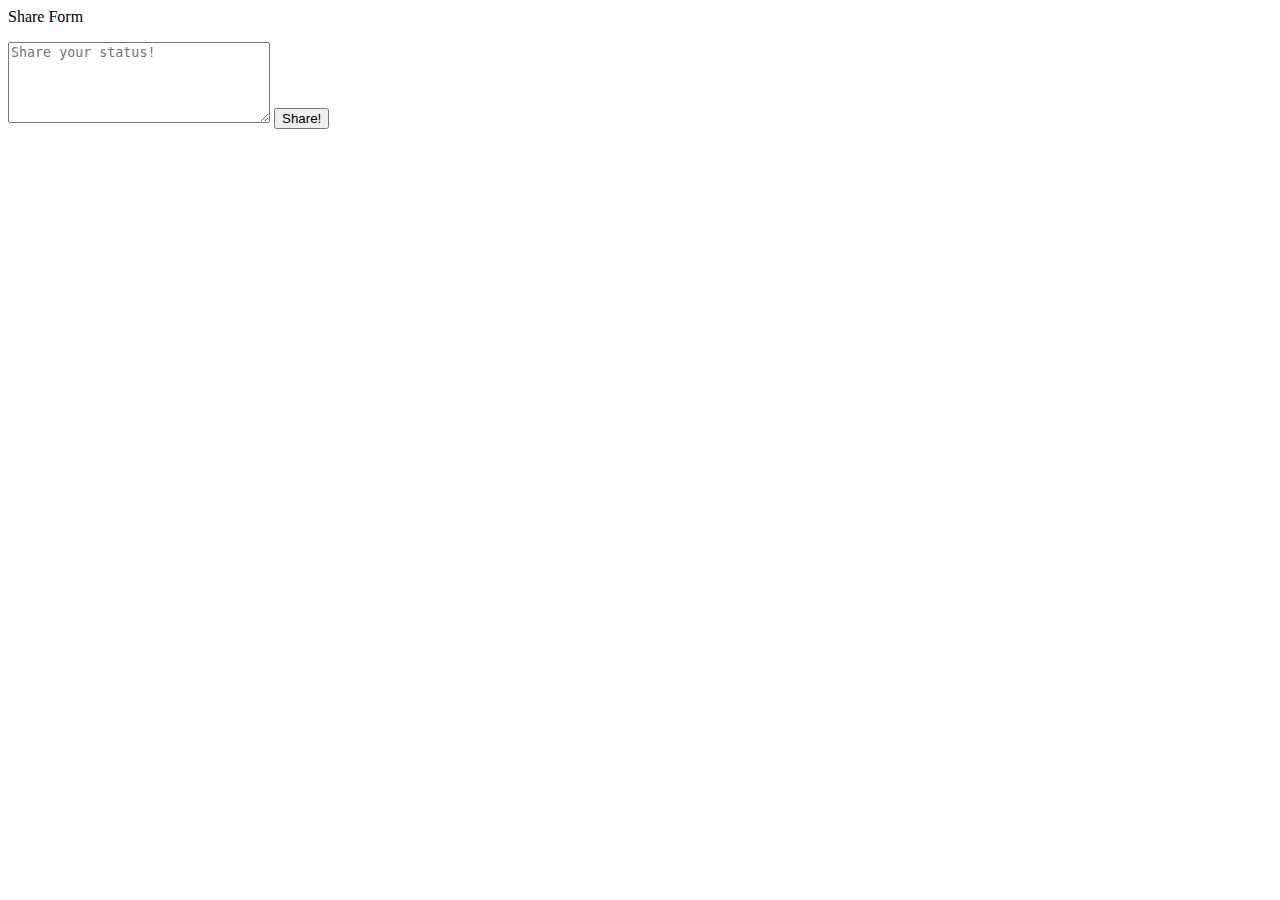
<file: post.html>
<html>
	<body>
		<p id="demo">Share Form</p>

		<form name="input" action="http://danu2.it.nuigalway.ie:8777/post" method="post">
			<textarea placeholder="Share your status!" name="contentForm" cols="30" rows="5"></textarea>
			<input type="submit" value="Share!">
		</form>
	</body>
</html>
</file>
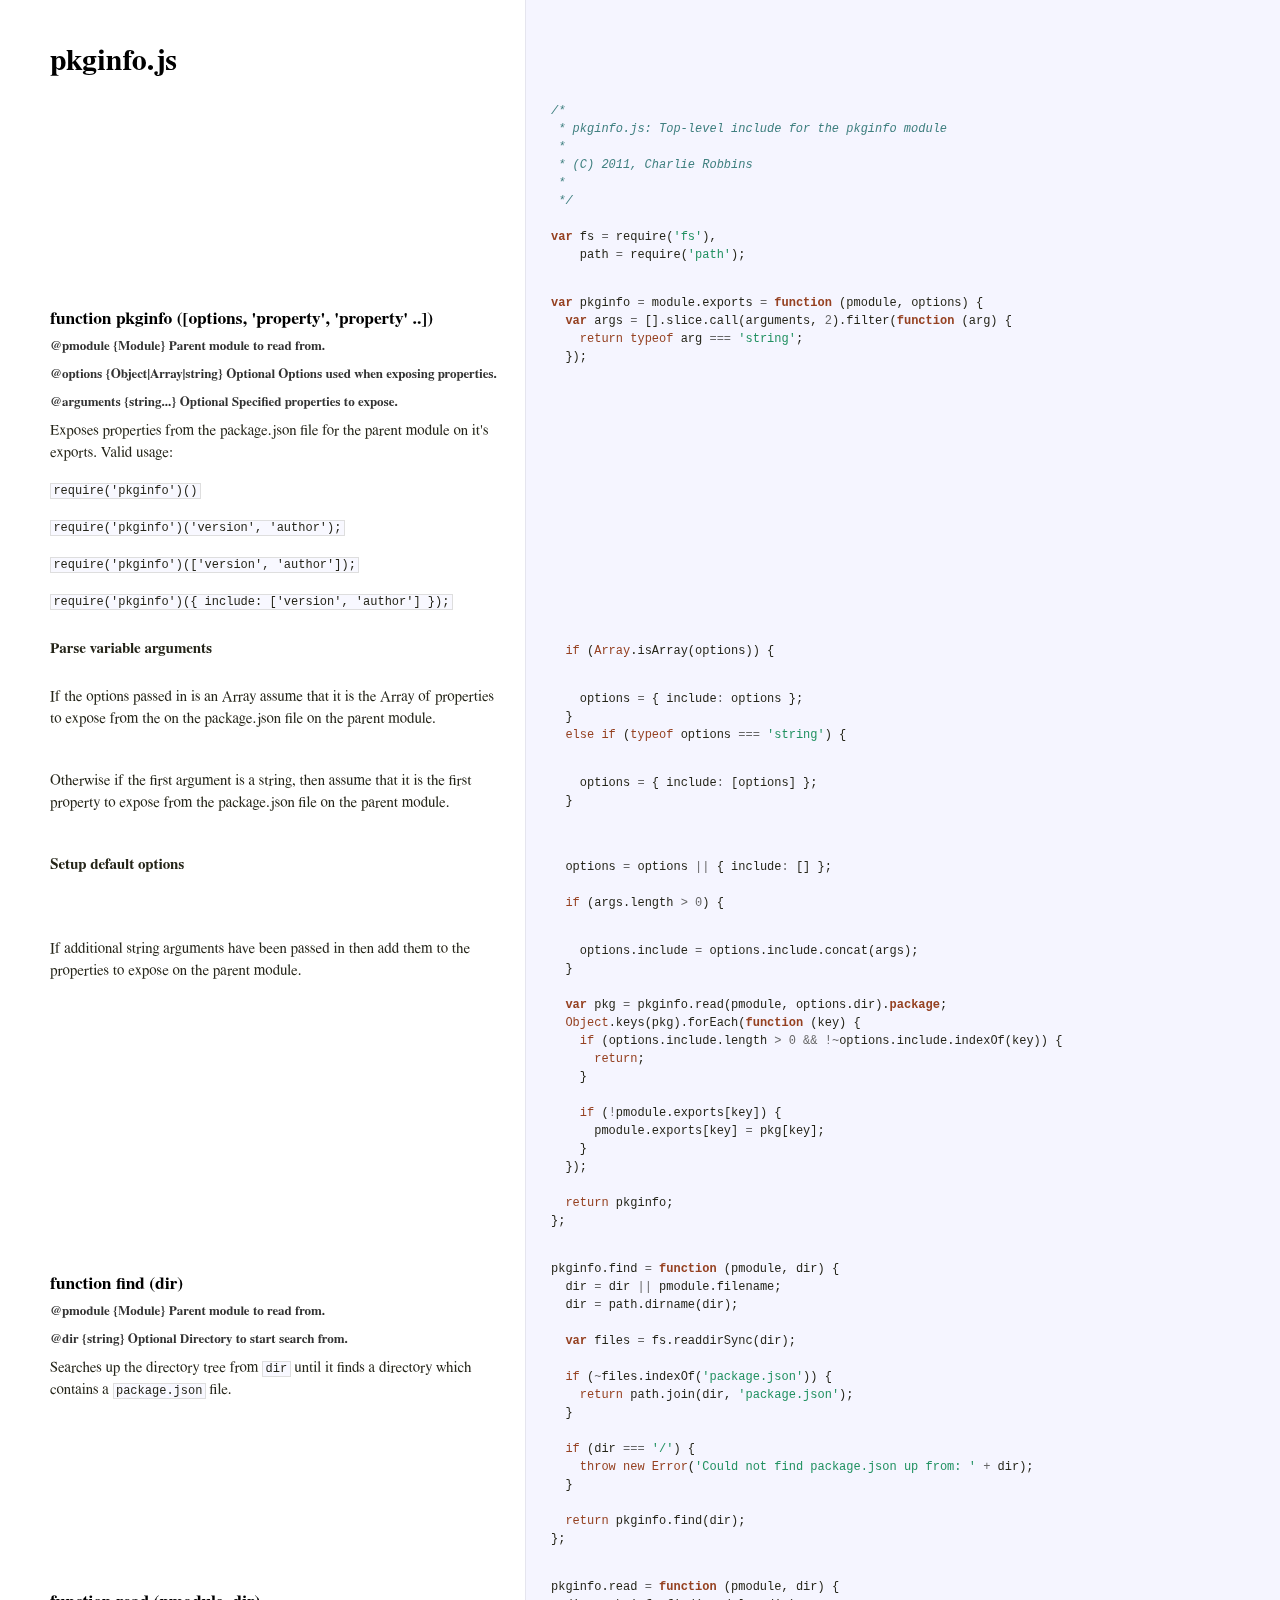
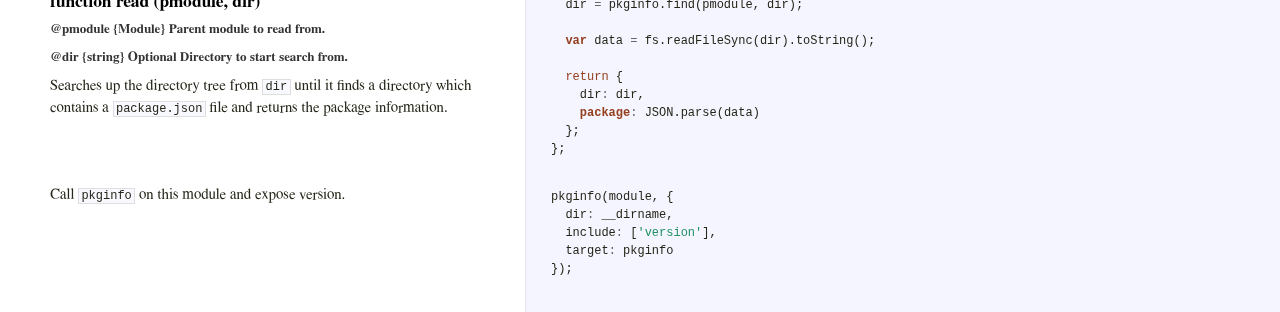
<file: .npm/pkginfo/0.2.3/package/docs/pkginfo.html>
<!DOCTYPE html>  <html> <head>   <title>pkginfo.js</title>   <meta http-equiv="content-type" content="text/html; charset=UTF-8">   <link rel="stylesheet" media="all" href="docco.css" /> </head> <body>   <div id="container">     <div id="background"></div>          <table cellpadding="0" cellspacing="0">       <thead>         <tr>           <th class="docs">             <h1>               pkginfo.js             </h1>           </th>           <th class="code">           </th>         </tr>       </thead>       <tbody>                               <tr id="section-1">             <td class="docs">               <div class="pilwrap">                 <a class="pilcrow" href="#section-1">&#182;</a>               </div>                            </td>             <td class="code">               <div class="highlight"><pre><span class="cm">/*</span>
<span class="cm"> * pkginfo.js: Top-level include for the pkginfo module</span>
<span class="cm"> *</span>
<span class="cm"> * (C) 2011, Charlie Robbins</span>
<span class="cm"> *</span>
<span class="cm"> */</span>
 
<span class="kd">var</span> <span class="nx">fs</span> <span class="o">=</span> <span class="nx">require</span><span class="p">(</span><span class="s1">&#39;fs&#39;</span><span class="p">),</span>
    <span class="nx">path</span> <span class="o">=</span> <span class="nx">require</span><span class="p">(</span><span class="s1">&#39;path&#39;</span><span class="p">);</span></pre></div>             </td>           </tr>                               <tr id="section-2">             <td class="docs">               <div class="pilwrap">                 <a class="pilcrow" href="#section-2">&#182;</a>               </div>               <h3>function pkginfo ([options, 'property', 'property' ..])</h3>

<h4>@pmodule {Module} Parent module to read from.</h4>

<h4>@options {Object|Array|string} <strong>Optional</strong> Options used when exposing properties.</h4>

<h4>@arguments {string...} <strong>Optional</strong> Specified properties to expose.</h4>

<p>Exposes properties from the package.json file for the parent module on 
it's exports. Valid usage:</p>

<p><code>require('pkginfo')()</code></p>

<p><code>require('pkginfo')('version', 'author');</code></p>

<p><code>require('pkginfo')(['version', 'author']);</code></p>

<p><code>require('pkginfo')({ include: ['version', 'author'] });</code></p>             </td>             <td class="code">               <div class="highlight"><pre><span class="kd">var</span> <span class="nx">pkginfo</span> <span class="o">=</span> <span class="nx">module</span><span class="p">.</span><span class="nx">exports</span> <span class="o">=</span> <span class="kd">function</span> <span class="p">(</span><span class="nx">pmodule</span><span class="p">,</span> <span class="nx">options</span><span class="p">)</span> <span class="p">{</span>
  <span class="kd">var</span> <span class="nx">args</span> <span class="o">=</span> <span class="p">[].</span><span class="nx">slice</span><span class="p">.</span><span class="nx">call</span><span class="p">(</span><span class="nx">arguments</span><span class="p">,</span> <span class="mi">2</span><span class="p">).</span><span class="nx">filter</span><span class="p">(</span><span class="kd">function</span> <span class="p">(</span><span class="nx">arg</span><span class="p">)</span> <span class="p">{</span>
    <span class="k">return</span> <span class="k">typeof</span> <span class="nx">arg</span> <span class="o">===</span> <span class="s1">&#39;string&#39;</span><span class="p">;</span>
  <span class="p">});</span>
  </pre></div>             </td>           </tr>                               <tr id="section-3">             <td class="docs">               <div class="pilwrap">                 <a class="pilcrow" href="#section-3">&#182;</a>               </div>               <p><strong>Parse variable arguments</strong></p>             </td>             <td class="code">               <div class="highlight"><pre>  <span class="k">if</span> <span class="p">(</span><span class="nb">Array</span><span class="p">.</span><span class="nx">isArray</span><span class="p">(</span><span class="nx">options</span><span class="p">))</span> <span class="p">{</span></pre></div>             </td>           </tr>                               <tr id="section-4">             <td class="docs">               <div class="pilwrap">                 <a class="pilcrow" href="#section-4">&#182;</a>               </div>               <p>If the options passed in is an Array assume that
it is the Array of properties to expose from the
on the package.json file on the parent module.</p>             </td>             <td class="code">               <div class="highlight"><pre>    <span class="nx">options</span> <span class="o">=</span> <span class="p">{</span> <span class="nx">include</span><span class="o">:</span> <span class="nx">options</span> <span class="p">};</span>
  <span class="p">}</span>
  <span class="k">else</span> <span class="k">if</span> <span class="p">(</span><span class="k">typeof</span> <span class="nx">options</span> <span class="o">===</span> <span class="s1">&#39;string&#39;</span><span class="p">)</span> <span class="p">{</span></pre></div>             </td>           </tr>                               <tr id="section-5">             <td class="docs">               <div class="pilwrap">                 <a class="pilcrow" href="#section-5">&#182;</a>               </div>               <p>Otherwise if the first argument is a string, then
assume that it is the first property to expose from
the package.json file on the parent module.</p>             </td>             <td class="code">               <div class="highlight"><pre>    <span class="nx">options</span> <span class="o">=</span> <span class="p">{</span> <span class="nx">include</span><span class="o">:</span> <span class="p">[</span><span class="nx">options</span><span class="p">]</span> <span class="p">};</span>
  <span class="p">}</span>
  </pre></div>             </td>           </tr>                               <tr id="section-6">             <td class="docs">               <div class="pilwrap">                 <a class="pilcrow" href="#section-6">&#182;</a>               </div>               <p><strong>Setup default options</strong></p>             </td>             <td class="code">               <div class="highlight"><pre>  <span class="nx">options</span> <span class="o">=</span> <span class="nx">options</span> <span class="o">||</span> <span class="p">{</span> <span class="nx">include</span><span class="o">:</span> <span class="p">[]</span> <span class="p">};</span>
  
  <span class="k">if</span> <span class="p">(</span><span class="nx">args</span><span class="p">.</span><span class="nx">length</span> <span class="o">&gt;</span> <span class="mi">0</span><span class="p">)</span> <span class="p">{</span></pre></div>             </td>           </tr>                               <tr id="section-7">             <td class="docs">               <div class="pilwrap">                 <a class="pilcrow" href="#section-7">&#182;</a>               </div>               <p>If additional string arguments have been passed in
then add them to the properties to expose on the 
parent module. </p>             </td>             <td class="code">               <div class="highlight"><pre>    <span class="nx">options</span><span class="p">.</span><span class="nx">include</span> <span class="o">=</span> <span class="nx">options</span><span class="p">.</span><span class="nx">include</span><span class="p">.</span><span class="nx">concat</span><span class="p">(</span><span class="nx">args</span><span class="p">);</span>
  <span class="p">}</span>
  
  <span class="kd">var</span> <span class="nx">pkg</span> <span class="o">=</span> <span class="nx">pkginfo</span><span class="p">.</span><span class="nx">read</span><span class="p">(</span><span class="nx">pmodule</span><span class="p">,</span> <span class="nx">options</span><span class="p">.</span><span class="nx">dir</span><span class="p">).</span><span class="kr">package</span><span class="p">;</span>
  <span class="nb">Object</span><span class="p">.</span><span class="nx">keys</span><span class="p">(</span><span class="nx">pkg</span><span class="p">).</span><span class="nx">forEach</span><span class="p">(</span><span class="kd">function</span> <span class="p">(</span><span class="nx">key</span><span class="p">)</span> <span class="p">{</span>
    <span class="k">if</span> <span class="p">(</span><span class="nx">options</span><span class="p">.</span><span class="nx">include</span><span class="p">.</span><span class="nx">length</span> <span class="o">&gt;</span> <span class="mi">0</span> <span class="o">&amp;&amp;</span> <span class="o">!~</span><span class="nx">options</span><span class="p">.</span><span class="nx">include</span><span class="p">.</span><span class="nx">indexOf</span><span class="p">(</span><span class="nx">key</span><span class="p">))</span> <span class="p">{</span>
      <span class="k">return</span><span class="p">;</span>
    <span class="p">}</span>
    
    <span class="k">if</span> <span class="p">(</span><span class="o">!</span><span class="nx">pmodule</span><span class="p">.</span><span class="nx">exports</span><span class="p">[</span><span class="nx">key</span><span class="p">])</span> <span class="p">{</span>
      <span class="nx">pmodule</span><span class="p">.</span><span class="nx">exports</span><span class="p">[</span><span class="nx">key</span><span class="p">]</span> <span class="o">=</span> <span class="nx">pkg</span><span class="p">[</span><span class="nx">key</span><span class="p">];</span>
    <span class="p">}</span>
  <span class="p">});</span>
  
  <span class="k">return</span> <span class="nx">pkginfo</span><span class="p">;</span>
<span class="p">};</span></pre></div>             </td>           </tr>                               <tr id="section-8">             <td class="docs">               <div class="pilwrap">                 <a class="pilcrow" href="#section-8">&#182;</a>               </div>               <h3>function find (dir)</h3>

<h4>@pmodule {Module} Parent module to read from.</h4>

<h4>@dir {string} <strong>Optional</strong> Directory to start search from.</h4>

<p>Searches up the directory tree from <code>dir</code> until it finds a directory
which contains a <code>package.json</code> file. </p>             </td>             <td class="code">               <div class="highlight"><pre><span class="nx">pkginfo</span><span class="p">.</span><span class="nx">find</span> <span class="o">=</span> <span class="kd">function</span> <span class="p">(</span><span class="nx">pmodule</span><span class="p">,</span> <span class="nx">dir</span><span class="p">)</span> <span class="p">{</span>
  <span class="nx">dir</span> <span class="o">=</span> <span class="nx">dir</span> <span class="o">||</span> <span class="nx">pmodule</span><span class="p">.</span><span class="nx">filename</span><span class="p">;</span>
  <span class="nx">dir</span> <span class="o">=</span> <span class="nx">path</span><span class="p">.</span><span class="nx">dirname</span><span class="p">(</span><span class="nx">dir</span><span class="p">);</span> 
  
  <span class="kd">var</span> <span class="nx">files</span> <span class="o">=</span> <span class="nx">fs</span><span class="p">.</span><span class="nx">readdirSync</span><span class="p">(</span><span class="nx">dir</span><span class="p">);</span>
  
  <span class="k">if</span> <span class="p">(</span><span class="o">~</span><span class="nx">files</span><span class="p">.</span><span class="nx">indexOf</span><span class="p">(</span><span class="s1">&#39;package.json&#39;</span><span class="p">))</span> <span class="p">{</span>
    <span class="k">return</span> <span class="nx">path</span><span class="p">.</span><span class="nx">join</span><span class="p">(</span><span class="nx">dir</span><span class="p">,</span> <span class="s1">&#39;package.json&#39;</span><span class="p">);</span>
  <span class="p">}</span>
  
  <span class="k">if</span> <span class="p">(</span><span class="nx">dir</span> <span class="o">===</span> <span class="s1">&#39;/&#39;</span><span class="p">)</span> <span class="p">{</span>
    <span class="k">throw</span> <span class="k">new</span> <span class="nb">Error</span><span class="p">(</span><span class="s1">&#39;Could not find package.json up from: &#39;</span> <span class="o">+</span> <span class="nx">dir</span><span class="p">);</span>
  <span class="p">}</span>
  
  <span class="k">return</span> <span class="nx">pkginfo</span><span class="p">.</span><span class="nx">find</span><span class="p">(</span><span class="nx">dir</span><span class="p">);</span>
<span class="p">};</span></pre></div>             </td>           </tr>                               <tr id="section-9">             <td class="docs">               <div class="pilwrap">                 <a class="pilcrow" href="#section-9">&#182;</a>               </div>               <h3>function read (pmodule, dir)</h3>

<h4>@pmodule {Module} Parent module to read from.</h4>

<h4>@dir {string} <strong>Optional</strong> Directory to start search from.</h4>

<p>Searches up the directory tree from <code>dir</code> until it finds a directory
which contains a <code>package.json</code> file and returns the package information.</p>             </td>             <td class="code">               <div class="highlight"><pre><span class="nx">pkginfo</span><span class="p">.</span><span class="nx">read</span> <span class="o">=</span> <span class="kd">function</span> <span class="p">(</span><span class="nx">pmodule</span><span class="p">,</span> <span class="nx">dir</span><span class="p">)</span> <span class="p">{</span> 
  <span class="nx">dir</span> <span class="o">=</span> <span class="nx">pkginfo</span><span class="p">.</span><span class="nx">find</span><span class="p">(</span><span class="nx">pmodule</span><span class="p">,</span> <span class="nx">dir</span><span class="p">);</span>
  
  <span class="kd">var</span> <span class="nx">data</span> <span class="o">=</span> <span class="nx">fs</span><span class="p">.</span><span class="nx">readFileSync</span><span class="p">(</span><span class="nx">dir</span><span class="p">).</span><span class="nx">toString</span><span class="p">();</span>
      
  <span class="k">return</span> <span class="p">{</span>
    <span class="nx">dir</span><span class="o">:</span> <span class="nx">dir</span><span class="p">,</span> 
    <span class="kr">package</span><span class="o">:</span> <span class="nx">JSON</span><span class="p">.</span><span class="nx">parse</span><span class="p">(</span><span class="nx">data</span><span class="p">)</span>
  <span class="p">};</span>
<span class="p">};</span></pre></div>             </td>           </tr>                               <tr id="section-10">             <td class="docs">               <div class="pilwrap">                 <a class="pilcrow" href="#section-10">&#182;</a>               </div>               <p>Call <code>pkginfo</code> on this module and expose version.</p>             </td>             <td class="code">               <div class="highlight"><pre><span class="nx">pkginfo</span><span class="p">(</span><span class="nx">module</span><span class="p">,</span> <span class="p">{</span>
  <span class="nx">dir</span><span class="o">:</span> <span class="nx">__dirname</span><span class="p">,</span>
  <span class="nx">include</span><span class="o">:</span> <span class="p">[</span><span class="s1">&#39;version&#39;</span><span class="p">],</span>
  <span class="nx">target</span><span class="o">:</span> <span class="nx">pkginfo</span>
<span class="p">});</span>

</pre></div>             </td>           </tr>                </tbody>     </table>   </div> </body> </html>
</file>
<file: .npm/pkginfo/0.2.3/package/docs/docco.css>
/*--------------------- Layout and Typography ----------------------------*/
body {
  font-family: 'Palatino Linotype', 'Book Antiqua', Palatino, FreeSerif, serif;
  font-size: 15px;
  line-height: 22px;
  color: #252519;
  margin: 0; padding: 0;
}
a {
  color: #261a3b;
}
  a:visited {
    color: #261a3b;
  }
p {
  margin: 0 0 15px 0;
}
h4, h5, h6 {
  color: #333;
  margin: 6px 0 6px 0;
  font-size: 13px;
}
  h2, h3 {
    margin-bottom: 0;
    color: #000;
  }
    h1 {
      margin-top: 40px;
      margin-bottom: 15px;
      color: #000;
    }
#container {
  position: relative;
}
#background {
  position: fixed;
  top: 0; left: 525px; right: 0; bottom: 0;
  background: #f5f5ff;
  border-left: 1px solid #e5e5ee;
  z-index: -1;
}
#jump_to, #jump_page {
  background: white;
  -webkit-box-shadow: 0 0 25px #777; -moz-box-shadow: 0 0 25px #777;
  -webkit-border-bottom-left-radius: 5px; -moz-border-radius-bottomleft: 5px;
  font: 10px Arial;
  text-transform: uppercase;
  cursor: pointer;
  text-align: right;
}
#jump_to, #jump_wrapper {
  position: fixed;
  right: 0; top: 0;
  padding: 5px 10px;
}
  #jump_wrapper {
    padding: 0;
    display: none;
  }
    #jump_to:hover #jump_wrapper {
      display: block;
    }
    #jump_page {
      padding: 5px 0 3px;
      margin: 0 0 25px 25px;
    }
      #jump_page .source {
        display: block;
        padding: 5px 10px;
        text-decoration: none;
        border-top: 1px solid #eee;
      }
        #jump_page .source:hover {
          background: #f5f5ff;
        }
        #jump_page .source:first-child {
        }
table td {
  border: 0;
  outline: 0;
}
  td.docs, th.docs {
    max-width: 450px;
    min-width: 450px;
    min-height: 5px;
    padding: 10px 25px 1px 50px;
    overflow-x: hidden;
    vertical-align: top;
    text-align: left;
  }
    .docs pre {
      margin: 15px 0 15px;
      padding-left: 15px;
    }
    .docs p tt, .docs p code {
      background: #f8f8ff;
      border: 1px solid #dedede;
      font-size: 12px;
      padding: 0 0.2em;
    }
    .pilwrap {
      position: relative;
    }
      .pilcrow {
        font: 12px Arial;
        text-decoration: none;
        color: #454545;
        position: absolute;
        top: 3px; left: -20px;
        padding: 1px 2px;
        opacity: 0;
        -webkit-transition: opacity 0.2s linear;
      }
        td.docs:hover .pilcrow {
          opacity: 1;
        }
  td.code, th.code {
    padding: 14px 15px 16px 25px;
    width: 100%;
    vertical-align: top;
    background: #f5f5ff;
    border-left: 1px solid #e5e5ee;
  }
    pre, tt, code {
      font-size: 12px; line-height: 18px;
      font-family: Menlo, Monaco, Consolas, "Lucida Console", monospace;
      margin: 0; padding: 0;
    }


/*---------------------- Syntax Highlighting -----------------------------*/
td.linenos { background-color: #f0f0f0; padding-right: 10px; }
span.lineno { background-color: #f0f0f0; padding: 0 5px 0 5px; }
body .hll { background-color: #ffffcc }
body .c { color: #408080; font-style: italic }  /* Comment */
body .err { border: 1px solid #FF0000 }         /* Error */
body .k { color: #954121 }                      /* Keyword */
body .o { color: #666666 }                      /* Operator */
body .cm { color: #408080; font-style: italic } /* Comment.Multiline */
body .cp { color: #BC7A00 }                     /* Comment.Preproc */
body .c1 { color: #408080; font-style: italic } /* Comment.Single */
body .cs { color: #408080; font-style: italic } /* Comment.Special */
body .gd { color: #A00000 }                     /* Generic.Deleted */
body .ge { font-style: italic }                 /* Generic.Emph */
body .gr { color: #FF0000 }                     /* Generic.Error */
body .gh { color: #000080; font-weight: bold }  /* Generic.Heading */
body .gi { color: #00A000 }                     /* Generic.Inserted */
body .go { color: #808080 }                     /* Generic.Output */
body .gp { color: #000080; font-weight: bold }  /* Generic.Prompt */
body .gs { font-weight: bold }                  /* Generic.Strong */
body .gu { color: #800080; font-weight: bold }  /* Generic.Subheading */
body .gt { color: #0040D0 }                     /* Generic.Traceback */
body .kc { color: #954121 }                     /* Keyword.Constant */
body .kd { color: #954121; font-weight: bold }  /* Keyword.Declaration */
body .kn { color: #954121; font-weight: bold }  /* Keyword.Namespace */
body .kp { color: #954121 }                     /* Keyword.Pseudo */
body .kr { color: #954121; font-weight: bold }  /* Keyword.Reserved */
body .kt { color: #B00040 }                     /* Keyword.Type */
body .m { color: #666666 }                      /* Literal.Number */
body .s { color: #219161 }                      /* Literal.String */
body .na { color: #7D9029 }                     /* Name.Attribute */
body .nb { color: #954121 }                     /* Name.Builtin */
body .nc { color: #0000FF; font-weight: bold }  /* Name.Class */
body .no { color: #880000 }                     /* Name.Constant */
body .nd { color: #AA22FF }                     /* Name.Decorator */
body .ni { color: #999999; font-weight: bold }  /* Name.Entity */
body .ne { color: #D2413A; font-weight: bold }  /* Name.Exception */
body .nf { color: #0000FF }                     /* Name.Function */
body .nl { color: #A0A000 }                     /* Name.Label */
body .nn { color: #0000FF; font-weight: bold }  /* Name.Namespace */
body .nt { color: #954121; font-weight: bold }  /* Name.Tag */
body .nv { color: #19469D }                     /* Name.Variable */
body .ow { color: #AA22FF; font-weight: bold }  /* Operator.Word */
body .w { color: #bbbbbb }                      /* Text.Whitespace */
body .mf { color: #666666 }                     /* Literal.Number.Float */
body .mh { color: #666666 }                     /* Literal.Number.Hex */
body .mi { color: #666666 }                     /* Literal.Number.Integer */
body .mo { color: #666666 }                     /* Literal.Number.Oct */
body .sb { color: #219161 }                     /* Literal.String.Backtick */
body .sc { color: #219161 }                     /* Literal.String.Char */
body .sd { color: #219161; font-style: italic } /* Literal.String.Doc */
body .s2 { color: #219161 }                     /* Literal.String.Double */
body .se { color: #BB6622; font-weight: bold }  /* Literal.String.Escape */
body .sh { color: #219161 }                     /* Literal.String.Heredoc */
body .si { color: #BB6688; font-weight: bold }  /* Literal.String.Interpol */
body .sx { color: #954121 }                     /* Literal.String.Other */
body .sr { color: #BB6688 }                     /* Literal.String.Regex */
body .s1 { color: #219161 }                     /* Literal.String.Single */
body .ss { color: #19469D }                     /* Literal.String.Symbol */
body .bp { color: #954121 }                     /* Name.Builtin.Pseudo */
body .vc { color: #19469D }                     /* Name.Variable.Class */
body .vg { color: #19469D }                     /* Name.Variable.Global */
body .vi { color: #19469D }                     /* Name.Variable.Instance */
body .il { color: #666666 }                     /* Literal.Number.Integer.Long */
</file>
